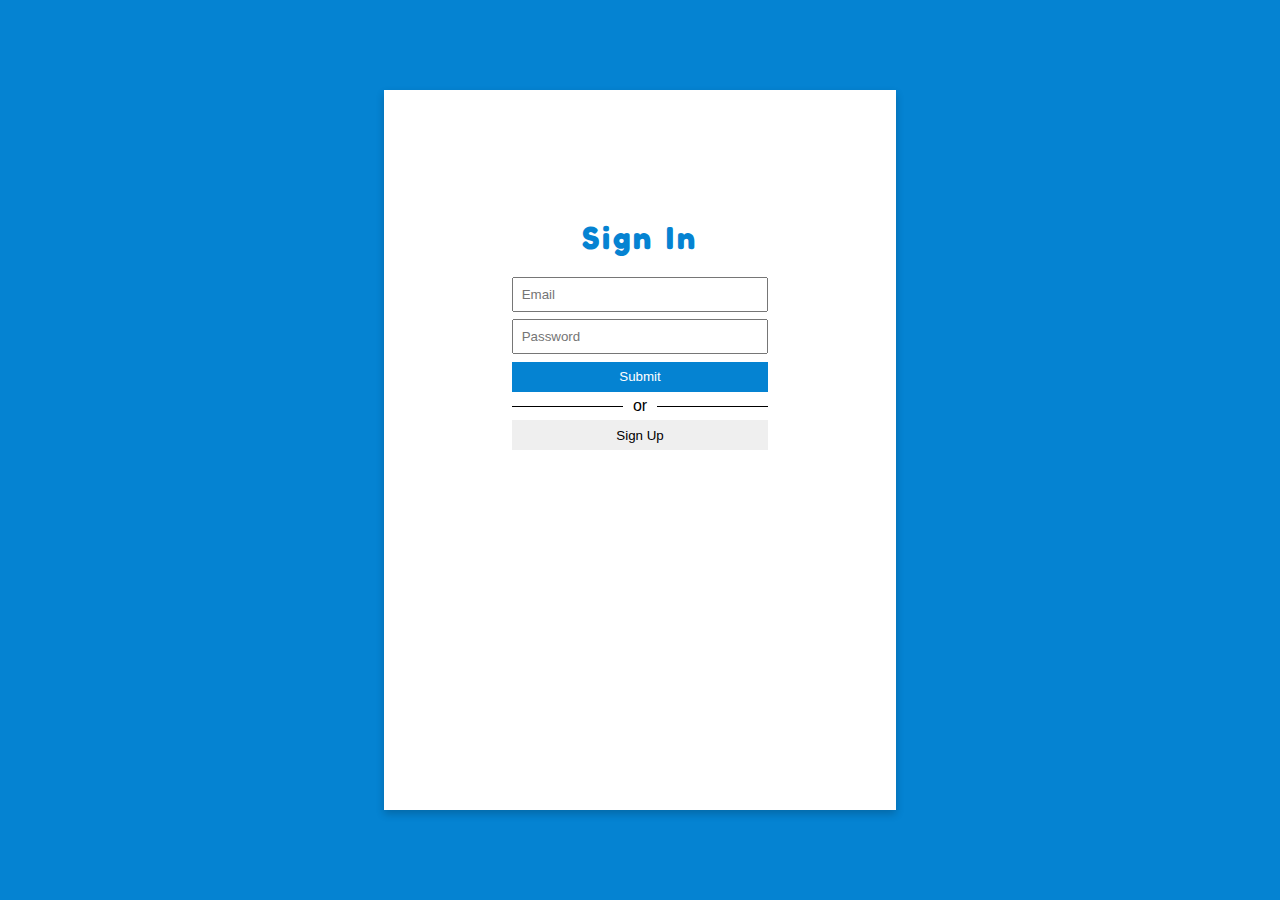
<file: Teacher/index.html>
<!DOCTYPE html>
<html>
<head>
  <title>Login</title>
  <link rel = "stylesheet" href = "main.css">
</head>
<body>
  <div class = "login-container">
    <div id= "main">
      <h1>Sign In</h1>
      <input id = "email" type = "text" placeholder = "Email"></input>
      <input id = "password" type = "password" placeholder = "Password"></input>
      <button id = "submit">Submit</button>
      <p><span>or</span></p>
      <button id = "sign-up">Sign Up</button>
    </div>

    <div id = "create-acct">
      <h1>Create an Account</h1>
      <input id = "name" type = "text" placeholder = "Name *"></input>
      <input id = "email-signup" type = "text" placeholder = "Email *"></input>
      <input id = "password-signup" type = "password" placeholder = "Password *"></input>
      <input id = "confirm-password-signup" type = "password" placeholder = "Confirm Password *"></input>
      <input id="qualification" type="text" placeholder="qualification"></input>
      <input id="experience" type="text" placeholder="experience"></input>
      <button id = "create-acct-btn">Create Account</button>
      <button id = "return-btn">Return to Login</button>
    </div>
  </div>
  <script type = "module" src = "script.js"></script>
</body>
</html>
</file>
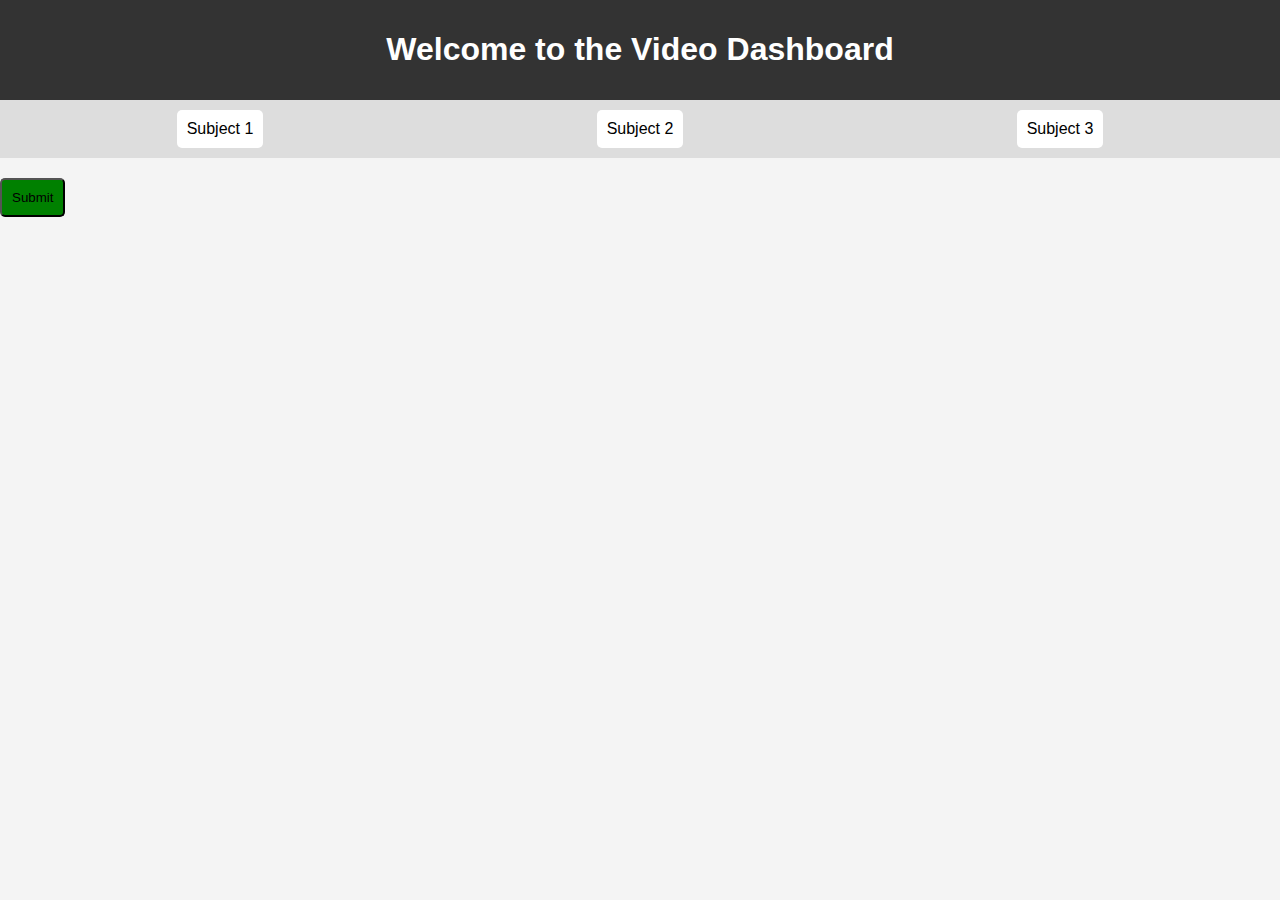
<file: Student/student-main.html>
<!DOCTYPE html>
<html lang="en">
<head>
    <meta charset="UTF-8">
    <meta name="viewport" content="width=device-width, initial-scale=1.0">
    <title>Video Dashboard</title>
    <style>
        body {
            font-family: Arial, sans-serif;
            margin: 0;
            padding: 0;
            background-color: #f4f4f4;
        }

        #welcome-msg {
            background-color: #333;
            color: #fff;
            text-align: center;
            padding: 10px;
        }

        #tabs-container {
            display: flex;
            justify-content: space-around;
            background-color: #ddd;
            padding: 10px;
        }

        .tab {
                cursor: pointer;
                padding: 10px;
                border-radius: 5px;
                background-color: #fff;
        }

        #videos-container {
            margin: 20px;
        }

        .video-wrapper {
            margin-bottom: 20px;
            padding: 10px;
            border: 1px solid #ccc;
            border-radius: 5px;
            background-color: #fff;
        }

        .video-heading {
            font-weight: bold;
            margin-bottom: 5px;
        }

        .rating-container {
            display: flex;
            flex-direction: column;
            align-items: flex-start;
            margin-top: 10px;
        }

        .rating-stars {
            margin-top: 5px;
        }

        .stars {
            cursor: pointer;
        }

        .stars:hover,
        .stars.checked {
            color: orange;
        }

        .star-rating {
            margin-left: 5px;
        }

        .submit {
            cursor: pointer;
            padding: 10px;
            border-radius: 5px;
            background-color: green;
            display: flex;
            align-item: center;
        }

    </style>
</head>
<body>

    <div id="welcome-msg">
        <h1>Welcome to the Video Dashboard</h1>
    </div>

    <div id="tabs-container">
        <div class="tab" onclick="changeTab('subject1')">Subject 1</div>
        <div class="tab" onclick="changeTab('subject2')">Subject 2</div>
        <div class="tab" onclick="changeTab('subject3')">Subject 3</div>
        <!-- Add more tabs as needed -->
    </div>

    <div id="videos-container">
        <!-- Video content will be dynamically added here -->
    </div>
    <button class="submit">Submit</button>
    <script>
        const videosData = {
            subject1: [
                { title: 'Video 1', choice: 'Choice 1', videoId: 'example_video_id_1' },
                { title: 'Video 2', choice: 'Choice 2', videoId: 'example_video_id_2' },
            ],
            subject2: [
                { title: 'Video 3', choice: 'Choice 1', videoId: 'example_video_id_3' },
                { title: 'Video 4', choice: 'Choice 2', videoId: 'example_video_id_4' },
            ],
            subject3: [
                { title: 'Video 5', choice: 'Choice 1', videoId: 'example_video_id_5' },
                { title: 'Video 6', choice: 'Choice 2', videoId: 'example_video_id_6' },
            ],
        };

        function changeTab(subject) {
            const videoContainer = document.getElementById('videos-container');
            let tabHeading = "";

            if (subject === 'subject1') {
                tabHeading = "Videos for Subject 1";
            } else if (subject === 'subject2') {
                tabHeading = "Videos for Subject 2";
            } else if (subject === 'subject3') {
                tabHeading = "Videos for Subject 3";
            }
            
            document.getElementById('welcome-msg').innerHTML = `<h1>${tabHeading}</h1>`;

            const videos = videosData[subject];

            videoContainer.innerHTML = '';

            videos.forEach((video, index) => {
                videoContainer.innerHTML += `<div class="video-wrapper">
                                                <div class="video-heading">${video.title} - ${video.choice}</div>
                                                <iframe width="560" height="315" src="https://www.youtube.com/embed/${video.videoId}" frameborder="0" allowfullscreen></iframe>
                                                <div class="rating-container">
                                                    <div class="rating-stars">
                                                        <div>Delivery:</div>
                                                        <span class="stars" onclick="rateVideo(1, 'delivery', '${subject}', ${index})">★</span>
                                                        <span class="stars" onclick="rateVideo(2, 'delivery', '${subject}', ${index})">★</span>
                                                        <span class="stars" onclick="rateVideo(3, 'delivery', '${subject}', ${index})">★</span>
                                                        <span class="stars" onclick="rateVideo(4, 'delivery', '${subject}', ${index})">★</span>
                                                        <span class="stars" onclick="rateVideo(5, 'delivery', '${subject}', ${index})">★</span>
                                                        <span class="star-rating" id="star-rating-delivery-${subject}-${index}">0/5</span>
                                                    </div>
                                                    <div class="rating-stars">
                                                        <div>Methodology:</div>
                                                        <span class="stars" onclick="rateVideo(1, 'methodology', '${subject}', ${index})">★</span>
                                                        <span class="stars" onclick="rateVideo(2, 'methodology', '${subject}', ${index})">★</span>
                                                        <span class="stars" onclick="rateVideo(3, 'methodology', '${subject}', ${index})">★</span>
                                                        <span class="stars" onclick="rateVideo(4, 'methodology', '${subject}', ${index})">★</span>
                                                        <span class="stars" onclick="rateVideo(5, 'methodology', '${subject}', ${index})">★</span>
                                                        <span class="star-rating" id="star-rating-methodology-${subject}-${index}">0/5</span>
                                                    </div>
                                                    <div class="rating-stars">
                                                        <div>On-Point:</div>
                                                        <span class="stars" onclick="rateVideo(1, 'on-point', '${subject}', ${index})">★</span>
                                                        <span class="stars" onclick="rateVideo(2, 'on-point', '${subject}', ${index})">★</span>
                                                        <span class="stars" onclick="rateVideo(3, 'on-point', '${subject}', ${index})">★</span>
                                                        <span class="stars" onclick="rateVideo(4, 'on-point', '${subject}', ${index})">★</span>
                                                        <span class="stars" onclick="rateVideo(5, 'on-point', '${subject}', ${index})">★</span>
                                                        <span class="star-rating" id="star-rating-on-point-${subject}-${index}">0/5</span>
                                                    </div>
                                                </div>
                                            </div>`;
            });
        }

        function rateVideo(rating, field, subject, index) {
            const videoRating = document.getElementById(`star-rating-${field}-${subject}-${index}`);
            videoRating.textContent = `${field.charAt(0).toUpperCase() + field.slice(1)}: ${rating}/5`;

            // You can handle the rating submission or storage logic here
        }
    </script>
</body>
</html>
</file>
<file: Teacher/main.css>
@import url('https://fonts.googleapis.com/css2?family=Fredoka+One&display=swap');

* {
  box-sizing: border-box;
  margin: 0;
  padding: 0;
  font-family: sans-serif;
}

body {
  background-color: #0583D2;
}

h1 {
  margin-bottom: 8%;
  text-align: center;
  font-family: "Fredoka One", cursive;
  color: #0583D2;
  letter-spacing: 0.1em;
}

p {
  margin-top: 5%;
  margin-bottom: 5%;
  width: 100%;
  text-align: center;
  border-bottom: 1px solid #000;
  line-height: 0.1em;
}

p span {
  background:#fff;
  padding:0 10px;
}

input {
  margin-bottom: 3%;
}

input:last-of-type {
  /* margin-bottom: 0; */
}

input, button {
  padding: 3%;
  width: 100%;
}

.login-container {
  background-color: white;
  padding: 10%;
  box-shadow: 0 4px 8px 0 rgba(0,0,0,0.2);
  /* horizontal align */
  width: 40vw;
  margin-left: 30vw;
  /* vertical align */
  height: 80vh;
  margin-top: 10vh;
}

#submit, #create-acct-btn {
  background-color: #0583D2;
  color: white;
  border: none;
  /* margin-top: 5%; */
}

button:hover {
  cursor: pointer;
  opacity: 0.8;
  transition: 0.3s;
}

#sign-up {
  border: none;
}

#create-acct {
  display: none;
  margin-top: -15%;
}

#return-btn {
  display: absolute;
  background: none;
  color: black;
  text-decoration: underline;
  border: none;
  margin-top: 8%;
}
</file>
